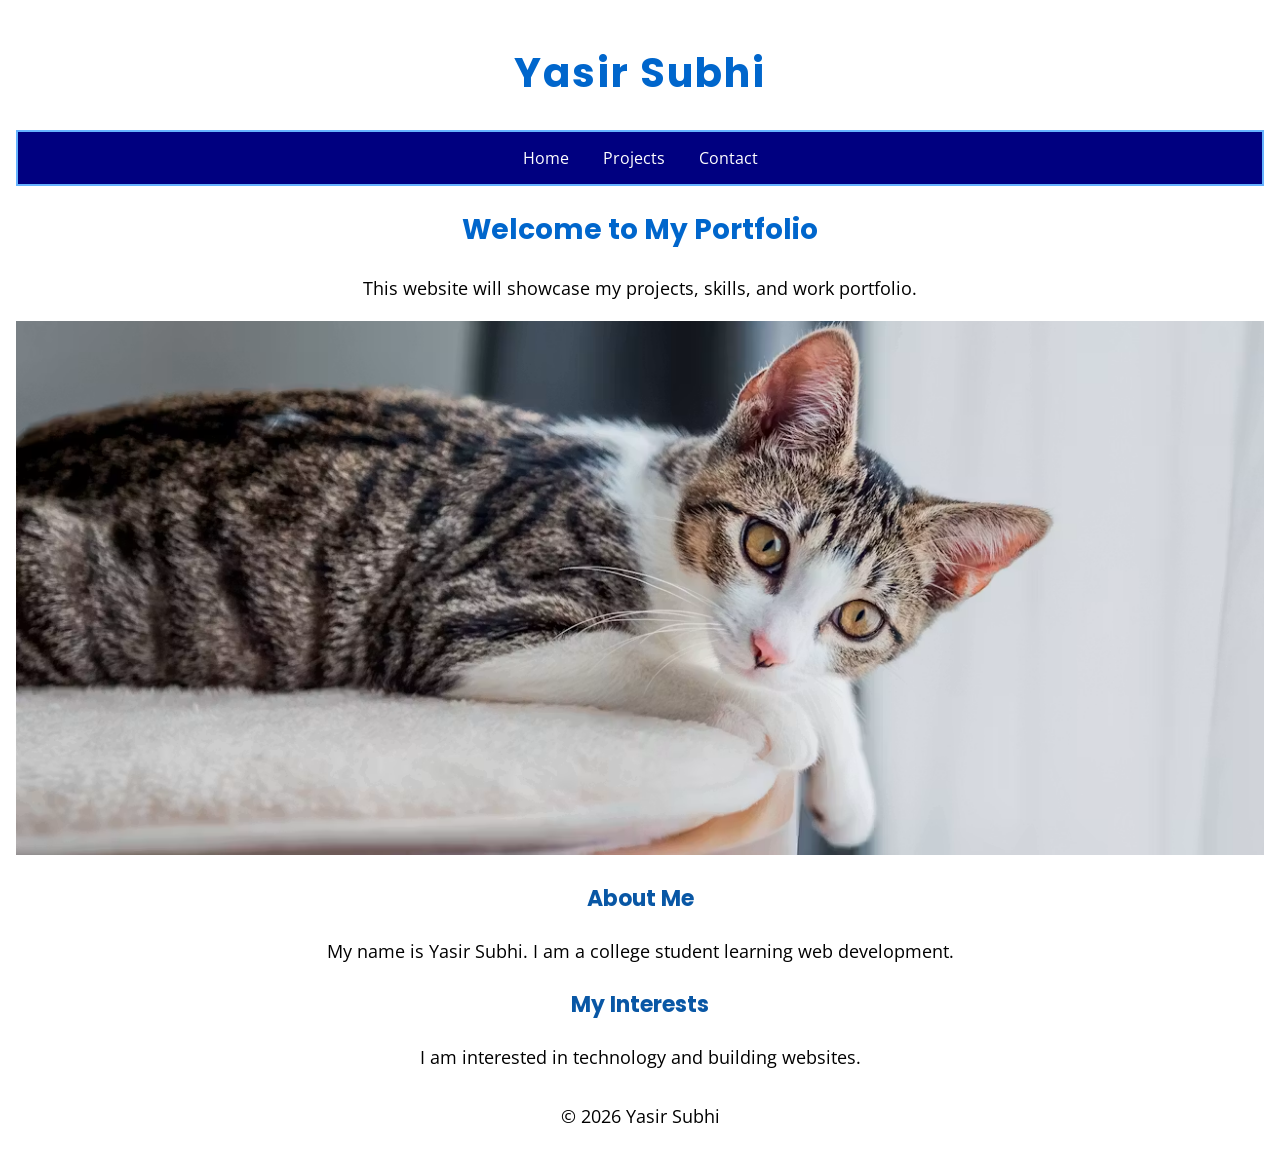
<file: index.html>
<!DOCTYPE html>
<html lang="en">

<head>
    <meta charset="UTF-8">
    <meta name="viewport" content="width=device-width, initial-scale=1.0">
    <title>Home | Yasir Subhi</title>
    <link rel="stylesheet" href="styles.css">
</head>

<body>

    <header>
        <h1 id="main-title"><a href="index.html">Yasir Subhi</a></h1>

        <nav>
            <ul>
                <li><a href="index.html">Home</a></li>
                <li><a href="projects.html">Projects</a></li>
                <li><a href="contact.html">Contact</a></li>
            </ul>
        </nav>
    </header>

    <main>
        <section>
            <h2 id="section-title">Welcome to My Portfolio</h2>

            <p id="portfolio-p">
                This website will showcase my projects, skills, and work portfolio.
            </p>

            <img id="profile-image" src="img 2.avif" alt="Cute cat sitting">

            <h3>About Me</h3>

            <p id="about-me">
                My name is Yasir Subhi. I am a college student learning web development.
            </p>

            <h3 id="interests-title">My Interests</h3>

            <p id="portfolio-p">
                I am interested in technology and building websites.
            </p>
        </section>
    </main>

    <footer>
        <p>&copy; 2026 Yasir Subhi</p>
    </footer>

</body>

</html>
</file>
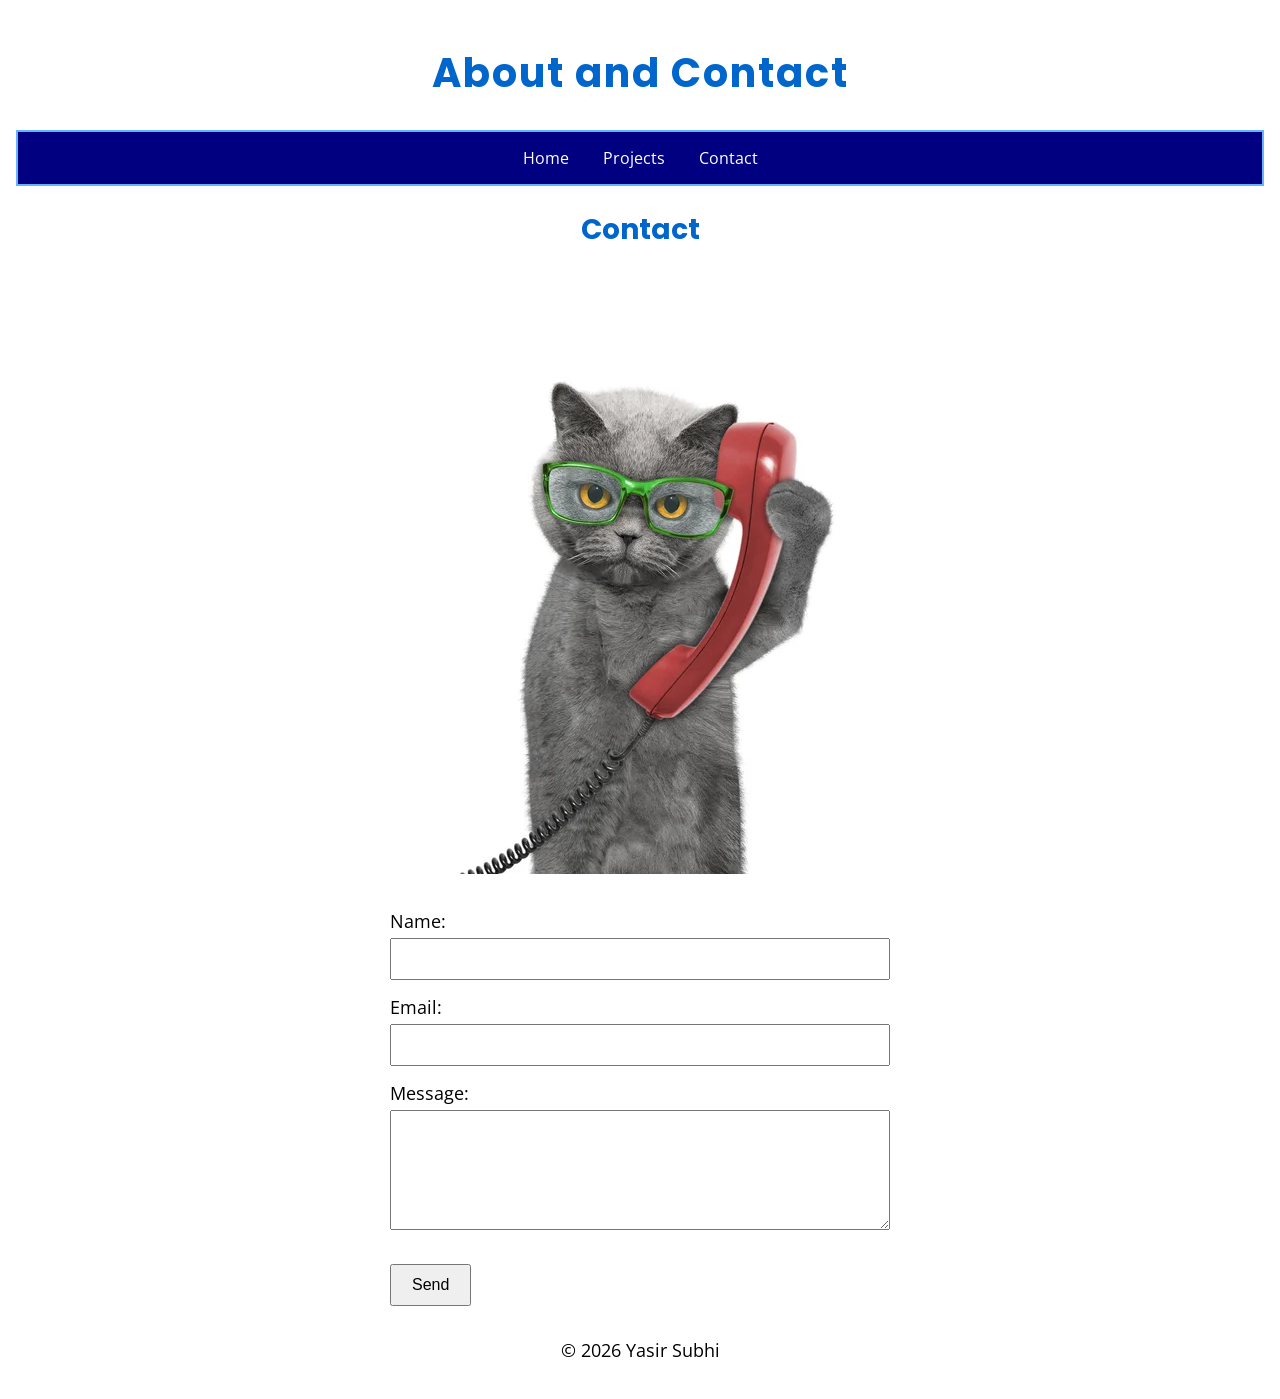
<file: contact.html>
<!DOCTYPE html>
<html lang="en">

<head>
    <meta charset="UTF-8">
    <meta name="viewport" content="width=device-width, initial-scale=1.0">
    <title>Contact | Yasir Subhi</title>
    <link rel="stylesheet" href="styles.css">
</head>

<body>

    <header>
        <h1 id="main-title"><a href="contact.html">About and Contact</a></h1>

        <nav>
            <ul>
                <li><a href="index.html">Home</a></li>
                <li><a href="projects.html">Projects</a></li>
                <li><a href="contact.html">Contact</a></li>
            </ul>
        </nav>
    </header>

    <main>

        <section>
            <h2>Contact</h2>

            <img id="contact-image"
                 src="contact img.jpg"
                 alt="Cat holding phone">
        </section>

        <form id="contact-form" novalidate>

            <label for="name">Name:</label>

            <input
                type="text"
                id="name"
                name="name"
                aria-describedby="name-error">

            <p id="name-error"
               class="error"
               aria-live="polite"></p>


            <label for="email">Email:</label>

            <input
                type="email"
                id="email"
                name="email"
                aria-describedby="email-error">

            <p id="email-error"
               class="error"
               aria-live="polite"></p>


            <label for="message">Message:</label>

            <textarea
                id="message"
                name="message"
                aria-describedby="message-error"></textarea>

            <p id="message-error"
               class="error"
               aria-live="polite"></p>


            <button type="submit">Send</button>

        </form>

    </main>

    <footer>
        <p>&copy; 2026 Yasir Subhi</p>
    </footer>

    <script src="script.js"></script>

</body>

</html>
</file>
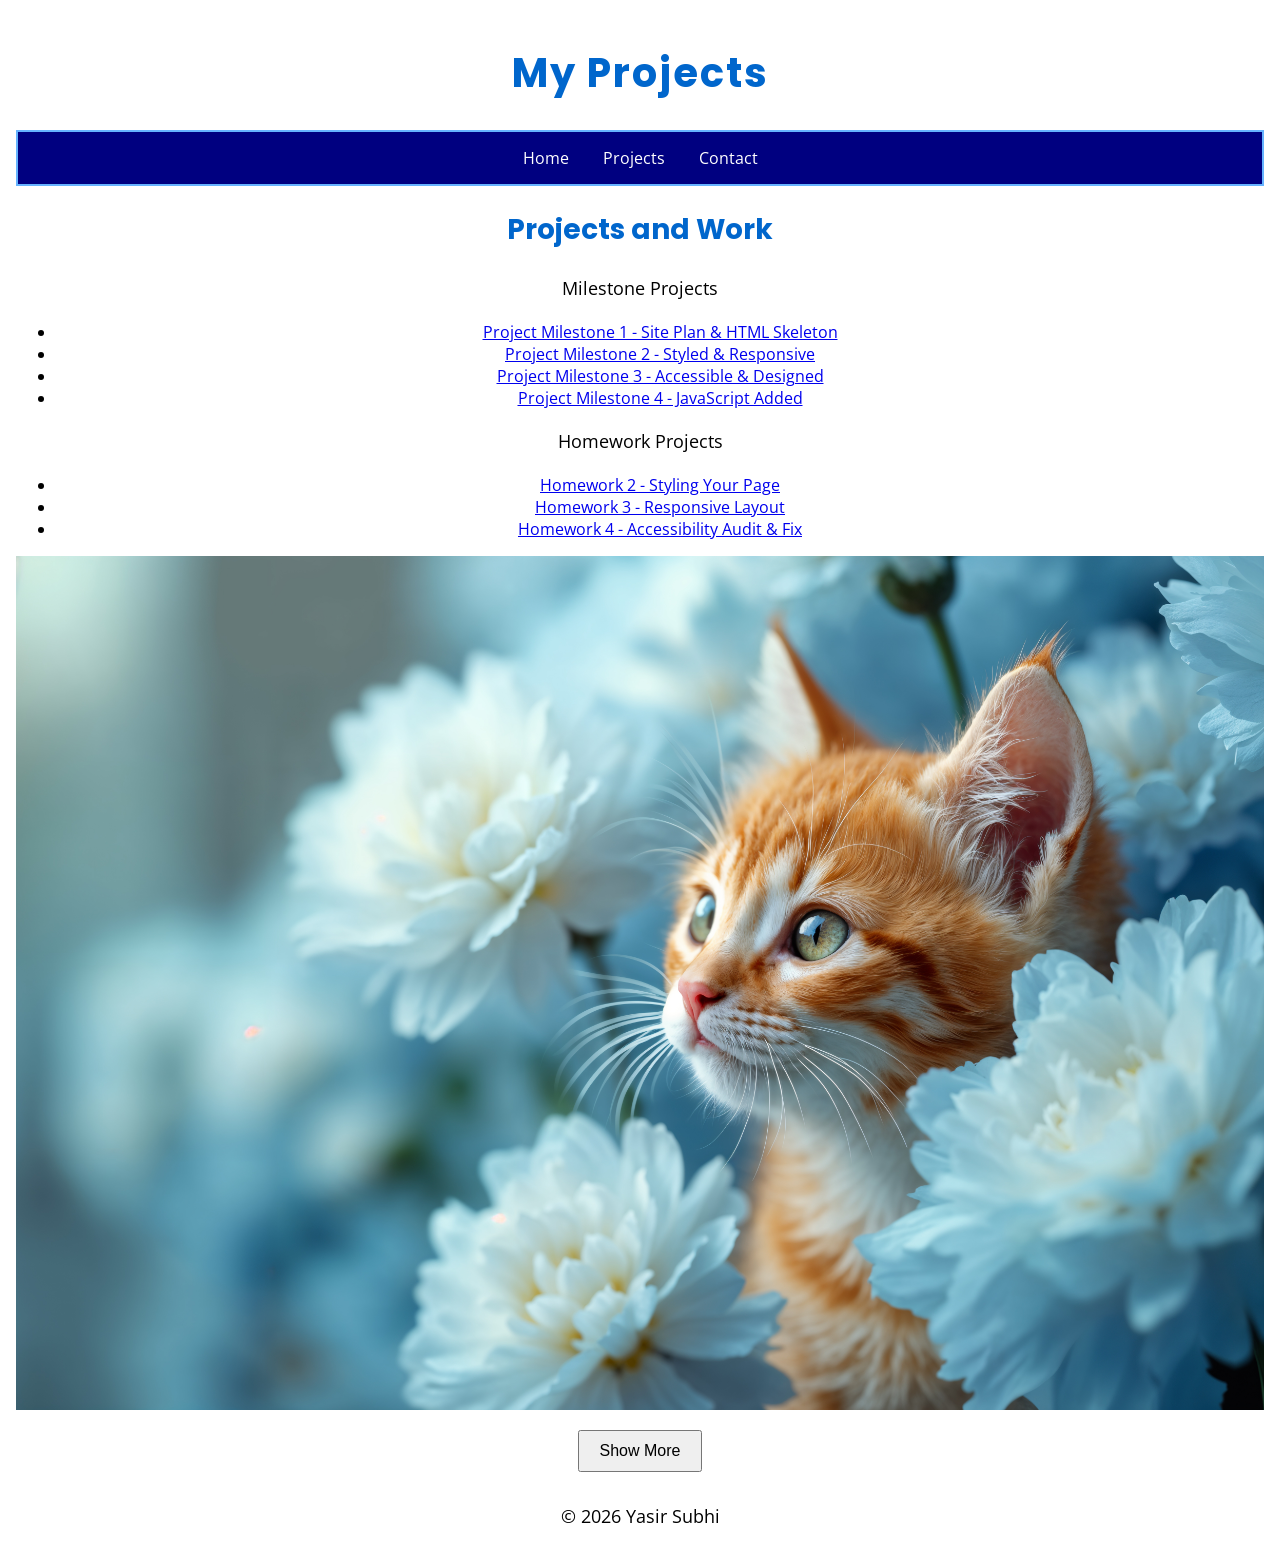
<file: projects.html>
<!DOCTYPE html>
<html lang="en">

<head>
    <meta charset="UTF-8">
    <meta name="viewport" content="width=device-width, initial-scale=1.0">
    <title>Projects | Yasir Subhi</title>
    <link rel="stylesheet" href="styles.css">
</head>

<body>

    <header>
        <h1 id="main-title"><a href="projects.html">My Projects</a></h1>

        <nav>
            <ul>
                <li><a href="index.html">Home</a></li>
                <li><a href="projects.html">Projects</a></li>
                <li><a href="contact.html">Contact</a></li>
            </ul>
        </nav>
    </header>

    <main>
        <section>
            <h2 id="section-title">Projects and Work</h2>

          <p class="project-category">
    Milestone Projects
</p>

<ul class="project-list">    <li>
        <a href="https://github.com/YasirSubhi1/Project-Milestone-1-Site-Plan-HTML-Skeleton" target="_blank">
            Project Milestone 1 - Site Plan & HTML Skeleton
        </a>
    </li>
    <li>
        <a href="https://github.com/YasirSubhi1/Project-Milestone-2-Styled-Responsive" target="_blank">
            Project Milestone 2 - Styled & Responsive
        </a>
    </li>
    <li>
        <a href="https://github.com/YasirSubhi1/Project-Milestone-3-Accessible-Designed" target="_blank">
            Project Milestone 3 - Accessible & Designed
        </a>
    </li>
    <li>
        <a href="https://github.com/YasirSubhi1/Project-Milestone-4-JavaScript-Added" target="_blank">
            Project Milestone 4 - JavaScript Added
        </a>
    </li>
</ul>

<p class="project-category">
    Homework Projects
</p>

<ul class="project-list">
    <li>
        <a href="https://github.com/YasirSubhi1/Homework-2-Styling-Your-Page-correct-html-page-" target="_blank">
            Homework 2 - Styling Your Page
        </a>
    </li>
    <li>
        <a href="https://github.com/YasirSubhi1/Homework-3-Responsive-Layout" target="_blank">
            Homework 3 - Responsive Layout
        </a>
    </li>
    <li>
        <a href="https://github.com/YasirSubhi1/Homework-4-Accessibility-Audit-Fix" target="_blank">
            Homework 4 - Accessibility Audit & Fix
        </a>
    </li>
</ul>

            <img id="project-image" src="cute cat.jpg" alt="Cute cat">

            <button id="toggle-button" type="button">
                Show More
            </button>

            <div id="extra-info" hidden>
                <p>
                    This portfolio was created using HTML, CSS, and JavaScript.
                </p>
            </div>

        </section>
    </main>

    <footer>
        <p>&copy; 2026 Yasir Subhi</p>
    </footer>

    <script src="script.js"></script>

</body>

</html>
</file>
<file: styles.css>
@import url("https://fonts.googleapis.com/css2?family=Open+Sans&family=Poppins:wght@600&display=swap");

* {
    box-sizing: border-box;
}

h1,
h2,
h3,
#main-title {
    font-family: 'Poppins', sans-serif;
}

body {
    font-family: 'Open Sans', sans-serif;
    background-color: #ffffff;
    color: #000000;
    margin: 0px;
    padding: 16px;
}

#main-title {
    color: #0066cc;
    text-align: center;
    font-size: 40px;
    letter-spacing: 2px;
}

#main-title a:hover {
    color: rgb(116, 204, 255);
}

#main-title a {
    color: #0066cc;
    text-decoration: none;
}

h1 {
    color: #0066cc;
    text-align: center;
    font-size: 32px;
}

h2 {
    color: #0066cc;
    text-align: center;
    font-size: 28px;
}

h3 {
    color: #0957a5;
    text-align: center;
    font-size: 22px;
}

p {
    color: #000000;
    font-size: 18px;
    line-height: 1.6;
    text-align: center;
}

nav {
    background-color: navy;
    padding: 15px;
    border: 2px solid #66b3ff;
    text-align: center;
    margin-bottom: 20px;
}

nav ul {
    list-style: none;
    padding: 0;
    margin: 0;
}

nav li {
    display: inline-block;
    margin: 0 15px;
}

nav a {
    color: white;
    text-decoration: none;
}

section {
    text-align: center;
}

#profile-image,
#project-image,
#contact-image {
    max-width: 100%;
    height: auto;
}

form {
    max-width: 500px;
    margin: 30px auto;
}

form label {
    display: block;
    margin-top: 15px;
    font-size: 18px;
}

form input,
form textarea {
    width: 100%;
    padding: 10px;
    margin-top: 5px;
    font-size: 16px;
}

form textarea {
    min-height: 120px;
}

button {
    padding: 10px 20px;
    margin-top: 15px;
    font-size: 16px;
    cursor: pointer;
}

.error {
    color: red;
    font-size: 14px;
    text-align: left;
}

.valid-input1 {
    background-color: lightblue;
}

.valid-input2 {
    background-color: lightgreen;
}

.valid-input3 {
    background-color: lightpink;
}

footer {
    margin-top: 30px;
    }
</file>
